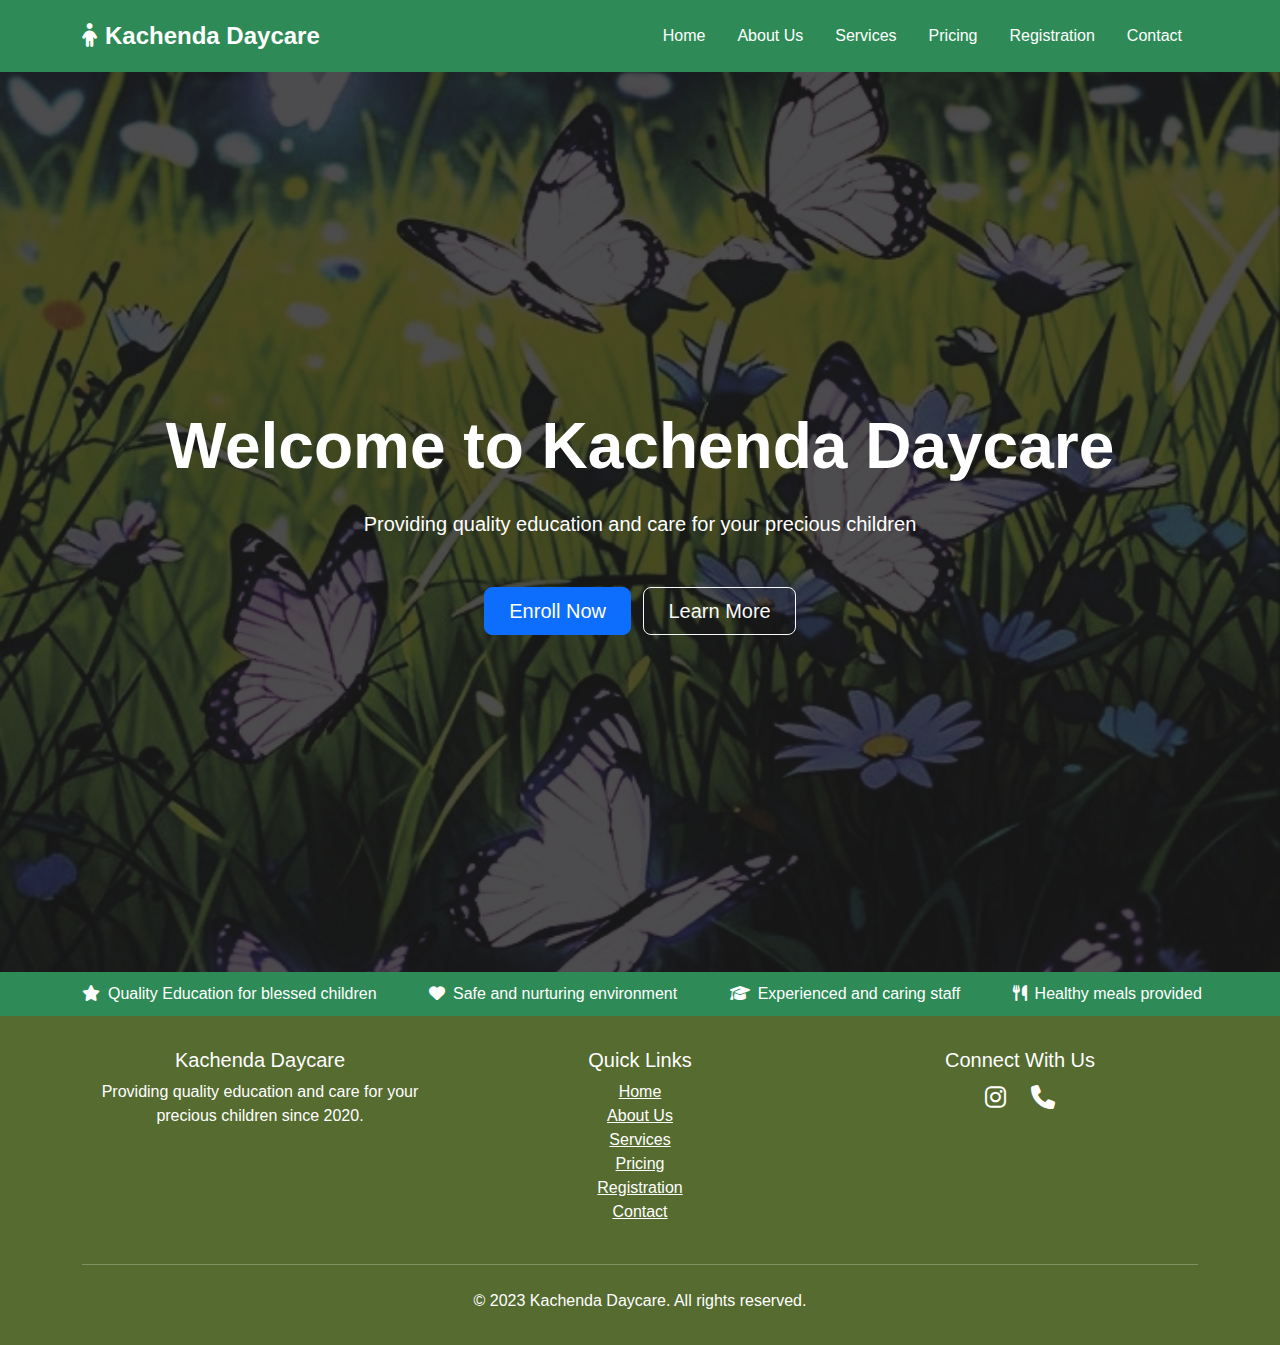
<file: index.html>
<!DOCTYPE html>
<html lang="en">
<head>
    <meta charset="UTF-8">
    <meta name="viewport" content="width=device-width, initial-scale=1.0">
    <title>Kachenda Daycare - Quality Education for Children</title>
    <link href="https://cdn.jsdelivr.net/npm/bootstrap@5.3.0/dist/css/bootstrap.min.css" rel="stylesheet">
    <link rel="stylesheet" href="https://cdnjs.cloudflare.com/ajax/libs/font-awesome/6.4.0/css/all.min.css">
    <style>
        :root {
            --primary-color: #2E8B57;
            --secondary-color: #FFA07A;
            --light-color: #FFF8DC;
            --dark-color: #556B2F;
        }
        
        body {
            font-family: 'Segoe UI', Tahoma, Geneva, Verdana, sans-serif;
            background-color: #f8f9fa;
            position: relative;
            min-height: 100vh;
        }
        
        /* Hero Section with Slideshow */
        .hero-section {
            position: relative;
            height: 100vh;
            overflow: hidden;
            color: white;
            display: flex;
            align-items: center;
            justify-content: center;
            text-align: center;
            background-color: #000;
        }
        
        .hero-section::before {
            content: '';
            position: absolute;
            top: 0;
            left: 0;
            width: 100%;
            height: 100%;
            background: rgba(0, 0, 0, 0.5);
            z-index: 1;
        }
        
        .hero-content {
            position: relative;
            z-index: 2;
            padding: 2rem;
        }
        
        .slideshow-img {
            position: absolute;
            top: 0;
            left: 0;
            width: 100%;
            height: 100%;
            object-fit: cover;
            opacity: 0;
            transition: opacity 1.5s ease-in-out;
        }
        
        .slideshow-img.active {
            opacity: 1;
        }
        
        /* Navigation */
        .navbar {
            background-color: var(--primary-color) !important;
            padding: 0.8rem 1rem;
        }
        
        .navbar-brand {
            font-weight: 700;
            font-size: 1.5rem;
        }
        
        .nav-link {
            color: white !important;
            font-weight: 500;
            padding: 0.5rem 1rem !important;
            transition: all 0.3s;
        }
        
        .nav-link:hover {
            background-color: rgba(255, 255, 255, 0.2);
            border-radius: 4px;
        }
        
        /* Content Sections */
        .section {
            padding: 4rem 0;
        }
        
        .section-title {
            color: var(--primary-color);
            margin-bottom: 2rem;
            position: relative;
            padding-bottom: 0.5rem;
        }
        
        .section-title::after {
            content: '';
            position: absolute;
            bottom: 0;
            left: 50%;
            transform: translateX(-50%);
            width: 80px;
            height: 3px;
            background-color: var(--secondary-color);
        }
        
        .section-dark {
            background-color: var(--dark-color);
            color: white;
        }
        
        .section-light {
            background-color: var(--light-color);
        }
        
        /* Cards */
        .card {
            border: none;
            border-radius: 10px;
            overflow: hidden;
            box-shadow: 0 5px 15px rgba(0, 0, 0, 0.1);
            transition: transform 0.3s;
            margin-bottom: 20px;
        }
        
        .card:hover {
            transform: translateY(-10px);
        }
        
        .card-img-top {
            height: 200px;
            object-fit: cover;
        }
        
        /* Tables */
        .pricing-table {
            background-color: white;
            border-radius: 10px;
            overflow: hidden;
            box-shadow: 0 5px 15px rgba(0, 0, 0, 0.1);
            margin-bottom: 2rem;
        }
        
        .table th {
            background-color: var(--primary-color);
            color: white;
        }
        
        /* Footer */
        footer {
            background-color: var(--dark-color);
            color: white;
            padding: 2rem 0;
        }
        
        .social-icons a {
            color: white;
            font-size: 1.5rem;
            margin: 0 10px;
            transition: color 0.3s;
        }
        
        .social-icons a:hover {
            color: var(--secondary-color);
        }
        
        /* Marquee */
        .marquee-container {
            background-color: var(--primary-color);
            color: white;
            padding: 10px 0;
            overflow: hidden;
            position: relative;
        }
        
        .marquee-content {
            display: inline-block;
            white-space: nowrap;
            animation: marquee 20s linear infinite;
        }
        
        @keyframes marquee {
            0% { transform: translateX(100%); }
            100% { transform: translateX(-100%); }
        }
        
        /* Responsive adjustments */
        @media (max-width: 768px) {
            .hero-content h1 {
                font-size: 2.5rem;
            }
            
            .section {
                padding: 2rem 0;
            }
        }
    </style>
</head>
<body>
    <!-- Navigation -->
    <nav class="navbar navbar-expand-lg navbar-dark sticky-top">
        <div class="container">
            <a class="navbar-brand" href="#">
                <i class="fas fa-child me-2"></i>Kachenda Daycare
            </a>
            <button class="navbar-toggler" type="button" data-bs-toggle="collapse" data-bs-target="#navbarNav">
                <span class="navbar-toggler-icon"></span>
            </button>
            <div class="collapse navbar-collapse" id="navbarNav">
                <ul class="navbar-nav ms-auto">
                    <li class="nav-item">
                        <a class="nav-link active" href="index.html">Home</a>
                    </li>
                    <li class="nav-item">
                        <a class="nav-link" href="pra4.html">About Us</a>
                    </li>
                    <li class="nav-item">
                        <a class="nav-link" href="pra5.html">Services</a>
                    </li>
                    <li class="nav-item">
                        <a class="nav-link" href="pra6.html">Pricing</a>
                    </li>
                    <li class="nav-item">
                        <a class="nav-link" href="pra3.html">Registration</a>
                    </li>
                    <li class="nav-item">
                        <a class="nav-link" href="pra2.html">Contact</a>
                    </li>
                </ul>
            </div>
        </div>
    </nav>

    <!-- Hero Section with Slideshow -->
    <section id="home" class="hero-section">
        <!-- Slideshow Images -->
        <img src="pics/baa.jpg" class="slideshow-img active" alt="Children playing">
        <img src="pics/Dora2.jpg" class="slideshow-img" alt="Daycare activities">
        <img src="pics/dora.jpg" class="slideshow-img" alt="Happy children">
        <img src="pics/care.jpg" class="slideshow-img" alt="Learning environment">
        
        <div class="hero-content container">
            <h1 class="display-3 fw-bold mb-4">Welcome to Kachenda Daycare</h1>
            <p class="lead mb-5">Providing quality education and care for your precious children</p>
            <a href="pra3.html" class="btn btn-primary btn-lg px-4 me-2">Enroll Now</a>
            <a href="#about" class="btn btn-outline-light btn-lg px-4">Learn More</a>
        </div>
    </section>

    <!-- Marquee -->
    <div class="marquee-container">
        <div class="container">
            <div class="marquee-content">
                <span class="me-5"><i class="fas fa-star me-2"></i>Quality Education for blessed children</span>
                <span class="me-5"><i class="fas fa-heart me-2"></i>Safe and nurturing environment</span>
                <span class="me-5"><i class="fas fa-graduation-cap me-2"></i>Experienced and caring staff</span>
                <span><i class="fas fa-utensils me-2"></i>Healthy meals provided</span>
            </div>
        </div>
    </div>
   
    </section>

    <!-- Footer -->
    <footer class="text-center">
        <div class="container">
            <div class="row">
                <div class="col-md-4 mb-4 mb-md-0">
                    <h5>Kachenda Daycare</h5>
                    <p>Providing quality education and care for your precious children since 2020.</p>
                </div>
                <div class="col-md-4 mb-4 mb-md-0">
                    <h5>Quick Links</h5>
                    <ul class="list-unstyled">
                        <li><a href="index.html" class="text-white">Home</a></li>
                        <li><a href="pra4.html" class="text-white">About Us</a></li>
                        <li><a href="pra5.html" class="text-white">Services</a></li>
                        <li><a href="pra6.html" class="text-white">Pricing</a></li>
                        <li><a href="pra6.html" class="text-white">Registration</a></li>
                        <li><a href="pra2.html" class="text-white">Contact</a></li>
                    </ul>
                </div>
                <div class="col-md-4">
                    <h5>Connect With Us</h5>
                    <div class="social-icons">
                        <a href="https://instagram.com/kachendadaycare"><i class="fab fa-instagram"></i></a>
                        <a href="tel:+255687733755"><i class="fas fa-phone"></i></a>
                    </div>
                </div>
            </div>
            <hr class="my-4 bg-light">
            <p class="mb-0">&copy; 2023 Kachenda Daycare. All rights reserved.</p>
        </div>
    </footer>

    <!-- Bootstrap JS and dependencies -->
    <script src="https://cdn.jsdelivr.net/npm/bootstrap@5.3.0/dist/js/bootstrap.bundle.min.js"></script>
    
    <script>
        // Slideshow functionality
        document.addEventListener('DOMContentLoaded', function() {
            const images = document.querySelectorAll('.slideshow-img');
            let currentImage = 0;
            
            function changeImage() {
                images[currentImage].classList.remove('active');
                currentImage = (currentImage + 1) % images.length;
                images[currentImage].classList.add('active');
            }
            
            setInterval(changeImage, 5000);
            
            // Smooth scrolling for anchor links
            document.querySelectorAll('a[href^="#"]').forEach(anchor => {
                anchor.addEventListener('click', function(e) {
                    e.preventDefault();
                    document.querySelector(this.getAttribute('href')).scrollIntoView({
                        behavior: 'smooth'
                    });
                });
            });
        });
    </script>
</body>
</html>
</file>
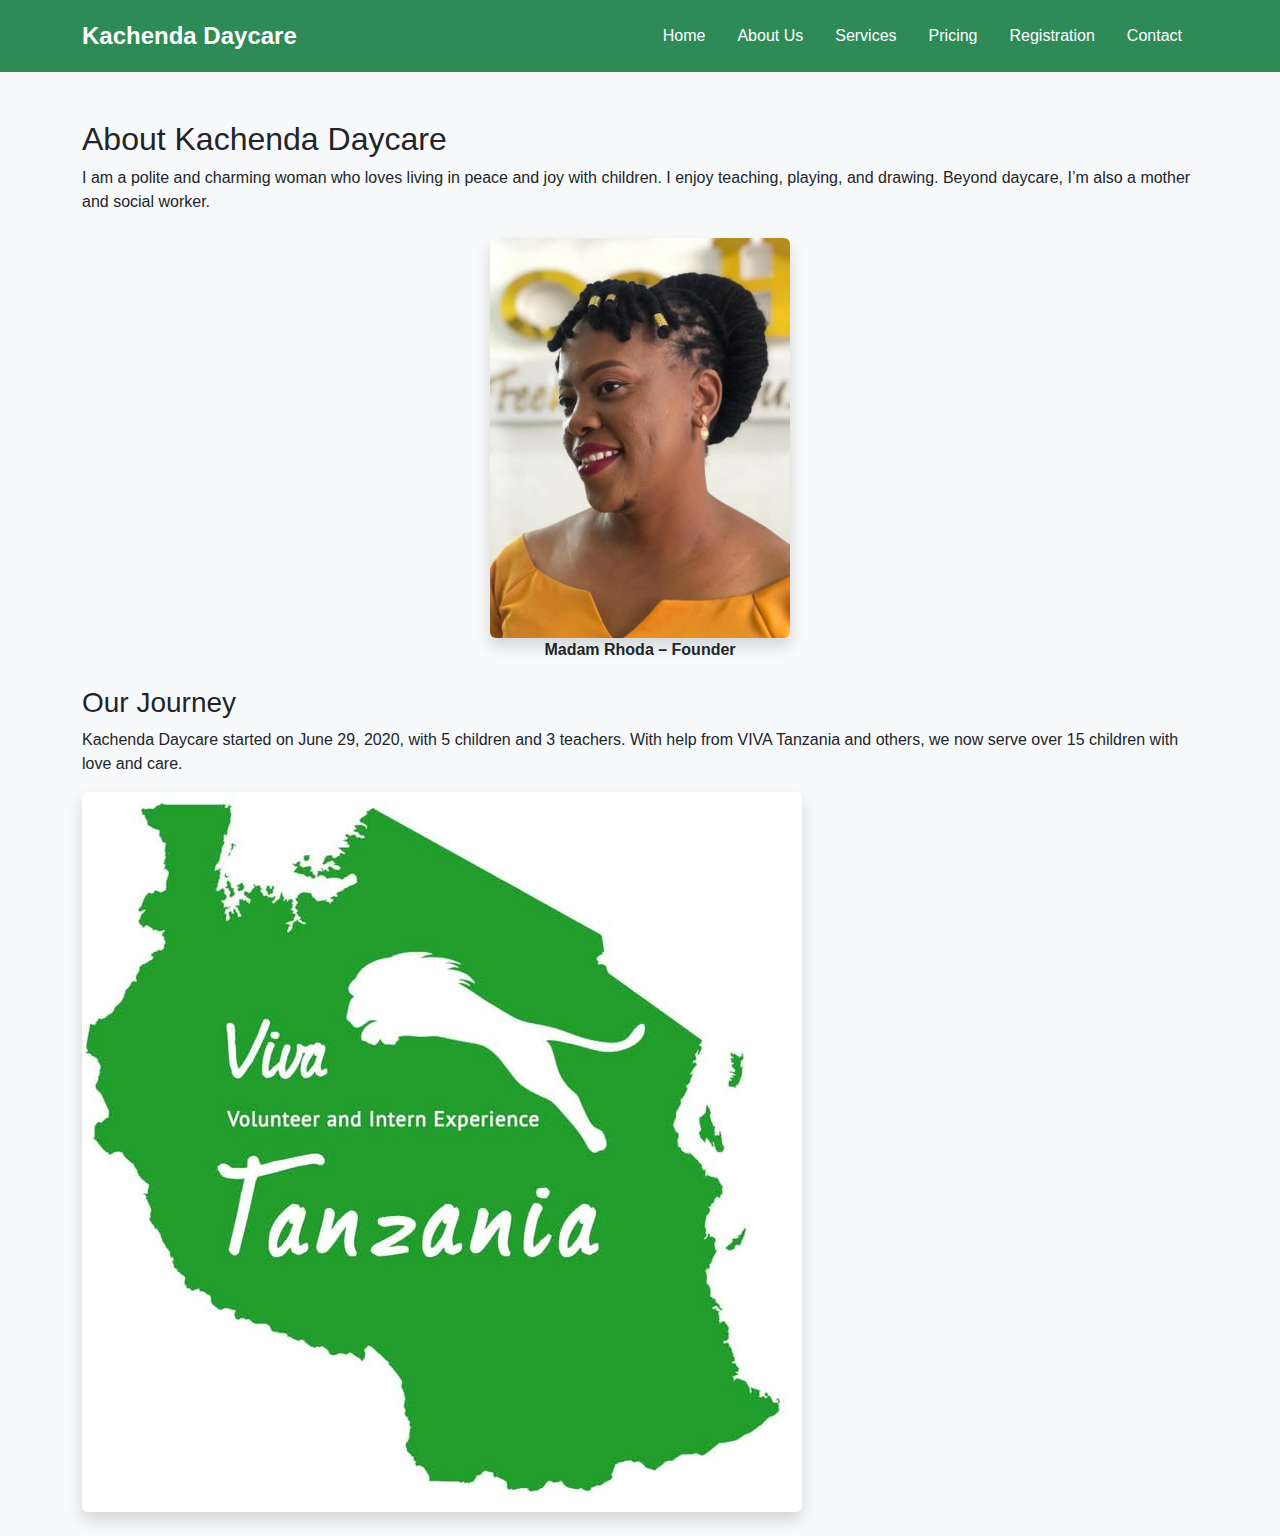
<file: pra4.html>
<!DOCTYPE html>
<html lang="en">
<head>
  <meta charset="UTF-8" />
  <title>About Us - Kachenda Daycare</title>
  <link href="https://cdn.jsdelivr.net/npm/bootstrap@5.3.3/dist/css/bootstrap.min.css" rel="stylesheet" />
</head>
<style>
    :root {
            --primary-color: #2E8B57;
            --secondary-color: #FFA07A;
            --light-color: #FFF8DC;
            --dark-color: #556B2F;
        }
        
        body {
            font-family: 'Segoe UI', Tahoma, Geneva, Verdana, sans-serif;
            background-color: #f8f9fa;
            position: relative;
            min-height: 100vh;
        }
        
        /* Hero Section with Slideshow */
        .hero-section {
            position: relative;
            height: 100vh;
            overflow: hidden;
            color: white;
            display: flex;
            align-items: center;
            justify-content: center;
            text-align: center;
            background-color: #000;
        }
        
        .hero-section::before {
            content: '';
            position: absolute;
            top: 0;
            left: 0;
            width: 100%;
            height: 100%;
            background: rgba(0, 0, 0, 0.5);
            z-index: 1;
        }
        
        .hero-content {
            position: relative;
            z-index: 2;
            padding: 2rem;
        }
        
        .slideshow-img {
            position: absolute;
            top: 0;
            left: 0;
            width: 100%;
            height: 100%;
            object-fit: cover;
            opacity: 0;
            transition: opacity 1.5s ease-in-out;
        }
        
        .slideshow-img.active {
            opacity: 1;
        }
        
        /* Navigation */
        .navbar {
            background-color: var(--primary-color) !important;
            padding: 0.8rem 1rem;
        }
        
        .navbar-brand {
            font-weight: 700;
            font-size: 1.5rem;
        }
        
        .nav-link {
            color: white !important;
            font-weight: 500;
            padding: 0.5rem 1rem !important;
            transition: all 0.3s;
        }
        
        .nav-link:hover {
            background-color: rgba(255, 255, 255, 0.2);
            border-radius: 4px;
        }
        
        /* Content Sections */
        .section {
            padding: 4rem 0;
        }
        
        .section-title {
            color: var(--primary-color);
            margin-bottom: 2rem;
            position: relative;
            padding-bottom: 0.5rem;
        }
        
        .section-title::after {
            content: '';
            position: absolute;
            bottom: 0;
            left: 50%;
            transform: translateX(-50%);
            width: 80px;
            height: 3px;
            background-color: var(--secondary-color);
        }
        
        .section-dark {
            background-color: var(--dark-color);
            color: white;
        }
        
        .section-light {
            background-color: var(--light-color);
        }
        
        /* Cards */
        .card {
            border: none;
            border-radius: 10px;
            overflow: hidden;
            box-shadow: 0 5px 15px rgba(0, 0, 0, 0.1);
            transition: transform 0.3s;
            margin-bottom: 20px;
        }
        
        .card:hover {
            transform: translateY(-10px);
        }
        
        .card-img-top {
            height: 200px;
            object-fit: cover;
        }
</style>
<body>
  <!-- Navbar -->
  <nav class="navbar navbar-expand-lg navbar-dark bg-success sticky-top">
    <div class="container">
      <a class="navbar-brand" href="index.html">Kachenda Daycare</a>
      <button class="navbar-toggler" data-bs-toggle="collapse" data-bs-target="#navbarNav">
        <span class="navbar-toggler-icon"></span>
      </button>
      <div class="collapse navbar-collapse" id="navbarNav">
        <ul class="navbar-nav ms-auto">
          <li class="nav-item"><a class="nav-link" href="index.html">Home</a></li>
          <li class="nav-item"><a class="nav-link active" href="pra4.html">About Us</a></li>
          <li class="nav-item"><a class="nav-link" href="pra5.html">Services</a></li>
          <li class="nav-item"><a class="nav-link" href="pra6.html">Pricing</a></li>
          <li class="nav-item"><a class="nav-link" href="pra3.html">Registration</a></li>
          <li class="nav-item"><a class="nav-link" href="pra4.html">Contact</a></li>
        </ul>
      </div>
    </div>
  </nav>

  <!-- About Content -->
  <div class="container mt-5">
    <h2>About Kachenda Daycare</h2>
    <p>I am a polite and charming woman who loves living in peace and joy with children. I enjoy teaching, playing, and drawing. Beyond daycare, I’m also a mother and social worker.</p>

    <div class="text-center my-4">
      <img src="pics/MadamRhoda.jpg" class="img-fluid rounded shadow" alt="Madam Rhoda" width="300">
      <p><strong>Madam Rhoda – Founder</strong></p>
    </div>

    <h3>Our Journey</h3>
    <p>Kachenda Daycare started on June 29, 2020, with 5 children and 3 teachers. With help from VIVA Tanzania and others, we now serve over 15 children with love and care.</p>
    <img src="pics/VIVATZ.jpg" class="img-fluid rounded shadow mb-4" alt="VIVA TZ">
  </div>

  <script src="https://cdn.jsdelivr.net/npm/bootstrap@5.3.3/dist/js/bootstrap.bundle.min.js"></script>
</body>
</html>
</file>
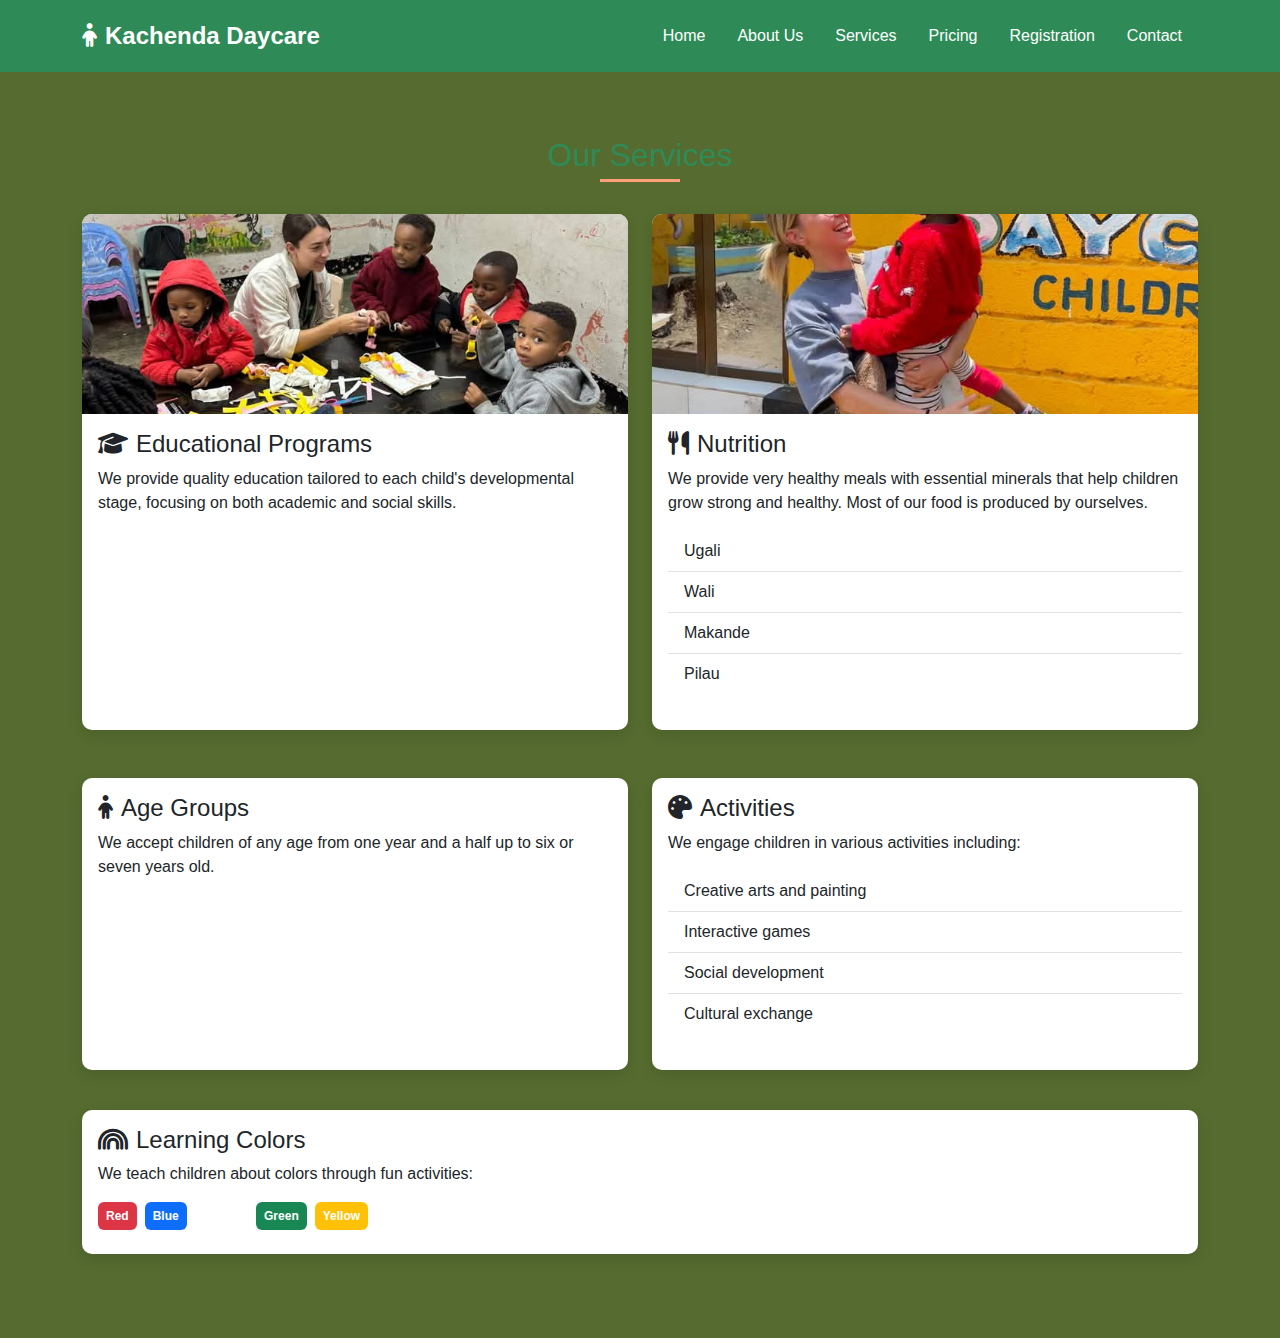
<file: pra5.html>
<!DOCTYPE html>
<html lang="en">
<head>
  <meta charset="UTF-8" />
  <meta name="viewport" content="width=device-width, initial-scale=1.0"/>
  <title>Kachenda Daycare</title>
  <link href="https://cdn.jsdelivr.net/npm/bootstrap@5.3.0/dist/css/bootstrap.min.css" rel="stylesheet"/>
  <link rel="stylesheet" href="https://cdnjs.cloudflare.com/ajax/libs/font-awesome/6.4.0/css/all.min.css"/>
  <style>
    :root {
      --primary-color: #2E8B57;
      --secondary-color: #FFA07A;
      --light-color: #FFF8DC;
      --dark-color: #556B2F;
    }
    body {
      font-family: 'Segoe UI', Tahoma, Geneva, Verdana, sans-serif;
      background-color: #f8f9fa;
      position: relative;
      min-height: 100vh;
    }
    .hero-section {
      position: relative;
      height: 100vh;
      overflow: hidden;
      color: white;
      display: flex;
      align-items: center;
      justify-content: center;
      text-align: center;
      background-color: #000;
    }
    .hero-section::before {
      content: '';
      position: absolute;
      top: 0;
      left: 0;
      width: 100%;
      height: 100%;
      background: rgba(0, 0, 0, 0.5);
      z-index: 1;
    }
    .hero-content {
      position: relative;
      z-index: 2;
      padding: 2rem;
    }
    .slideshow-img {
      position: absolute;
      top: 0;
      left: 0;
      width: 100%;
      height: 100%;
      object-fit: cover;
      opacity: 0;
      transition: opacity 1.5s ease-in-out;
    }
    .slideshow-img.active {
      opacity: 1;
    }
    .navbar {
      background-color: var(--primary-color) !important;
      padding: 0.8rem 1rem;
    }
    .navbar-brand {
      font-weight: 700;
      font-size: 1.5rem;
    }
    .nav-link {
      color: white !important;
      font-weight: 500;
      padding: 0.5rem 1rem !important;
      transition: all 0.3s;
    }
    .nav-link:hover {
      background-color: rgba(255, 255, 255, 0.2);
      border-radius: 4px;
    }
    .section {
      padding: 4rem 0;
    }
    .section-title {
      color: var(--primary-color);
      margin-bottom: 2rem;
      position: relative;
      padding-bottom: 0.5rem;
    }
    .section-title::after {
      content: '';
      position: absolute;
      bottom: 0;
      left: 50%;
      transform: translateX(-50%);
      width: 80px;
      height: 3px;
      background-color: var(--secondary-color);
    }
    .section-dark {
      background-color: var(--dark-color);
      color: white;
    }
    .section-light {
      background-color: var(--light-color);
    }
    .card {
      border: none;
      border-radius: 10px;
      overflow: hidden;
      box-shadow: 0 5px 15px rgba(0, 0, 0, 0.1);
      transition: transform 0.3s;
      margin-bottom: 20px;
    }
    .card:hover {
      transform: translateY(-10px);
    }
    .card-img-top {
      height: 200px;
      object-fit: cover;
    }
    .pricing-table {
      background-color: white;
      border-radius: 10px;
      overflow: hidden;
      box-shadow: 0 5px 15px rgba(0, 0, 0, 0.1);
      margin-bottom: 2rem;
    }
    .table th {
      background-color: var(--primary-color);
      color: white;
    }
  </style>
</head>
<body>

  <!-- Navbar -->
  <nav class="navbar navbar-expand-lg navbar-dark sticky-top">
    <div class="container">
      <a class="navbar-brand" href="#">
        <i class="fas fa-child me-2"></i>Kachenda Daycare
      </a>
      <button class="navbar-toggler" type="button" data-bs-toggle="collapse" data-bs-target="#navbarNav">
        <span class="navbar-toggler-icon"></span>
      </button>
      <div class="collapse navbar-collapse" id="navbarNav">
        <ul class="navbar-nav ms-auto">
          <li class="nav-item"><a class="nav-link active" href="index.html">Home</a></li>
          <li class="nav-item"><a class="nav-link" href="pra4.html">About Us</a></li>
          <li class="nav-item"><a class="nav-link" href="pra5.html">Services</a></li>
          <li class="nav-item"><a class="nav-link" href="pra6.html">Pricing</a></li>
          <li class="nav-item"><a class="nav-link" href="pra3.html">Registration</a></li>
          <li class="nav-item"><a class="nav-link" href="pra2.html">Contact</a></li>
        </ul>
      </div>
    </div>
  </nav>

  <!-- Services Section -->
  <section id="services" class="section section-dark">
    <div class="container">
      <h2 class="text-center section-title">Our Services</h2>

      <div class="row">
        <div class="col-md-6 mb-4">
          <div class="card h-100">
            <img src="pics/fun 1.jpg" class="card-img-top" alt="Children activities">
            <div class="card-body">
              <h4 class="card-title"><i class="fas fa-graduation-cap me-2"></i>Educational Programs</h4>
              <p class="card-text">We provide quality education tailored to each child's developmental stage, focusing on both academic and social skills.</p>
            </div>
          </div>
        </div>

        <div class="col-md-6 mb-4">
          <div class="card h-100">
            <img src="pics/mona.jpg" class="card-img-top" alt="Healthy meals">
            <div class="card-body">
              <h4 class="card-title"><i class="fas fa-utensils me-2"></i>Nutrition</h4>
              <p class="card-text">We provide very healthy meals with essential minerals that help children grow strong and healthy. Most of our food is produced by ourselves.</p>
              <ul class="list-group list-group-flush">
                <li class="list-group-item">Ugali</li>
                <li class="list-group-item">Wali</li>
                <li class="list-group-item">Makande</li>
                <li class="list-group-item">Pilau</li>
              </ul>
            </div>
          </div>
        </div>
      </div>

      <div class="row mt-4">
        <div class="col-md-6 mb-4">
          <div class="card h-100">
            <div class="card-body">
              <h4 class="card-title"><i class="fas fa-child me-2"></i>Age Groups</h4>
              <p class="card-text">We accept children of any age from one year and a half up to six or seven years old.</p>
            </div>
          </div>
        </div>

        <div class="col-md-6 mb-4">
          <div class="card h-100">
            <div class="card-body">
              <h4 class="card-title"><i class="fas fa-palette me-2"></i>Activities</h4>
              <p>We engage children in various activities including:</p>
              <ul class="list-group list-group-flush">
                <li class="list-group-item">Creative arts and painting</li>
                <li class="list-group-item">Interactive games</li>
                <li class="list-group-item">Social development</li>
                <li class="list-group-item">Cultural exchange</li>
              </ul>
            </div>
          </div>
        </div>
      </div>

      <div class="row mt-3">
        <div class="col-12">
          <div class="card">
            <div class="card-body">
              <h4 class="card-title"><i class="fas fa-rainbow me-2"></i>Learning Colors</h4>
              <p>We teach children about colors through fun activities:</p>
              <div class="d-flex flex-wrap">
                <span class="badge bg-danger me-2 mb-2 p-2">Red</span>
                <span class="badge bg-primary me-2 mb-2 p-2">Blue</span>
                <span class="badge bg-purple me-2 mb-2 p-2">Purple</span>
                <span class="badge bg-success me-2 mb-2 p-2">Green</span>
                <span class="badge bg-warning me-2 mb-2 p-2">Yellow</span>
              </div>
            </div>
          </div>
        </div>
      </div>
    </div>
  </section>

  <!-- ✅ Bootstrap Bundle JS (for navbar and other components) -->
  <script src="https://cdn.jsdelivr.net/npm/bootstrap@5.3.0/dist/js/bootstrap.bundle.min.js"></script>
</body>
</html>
</file>
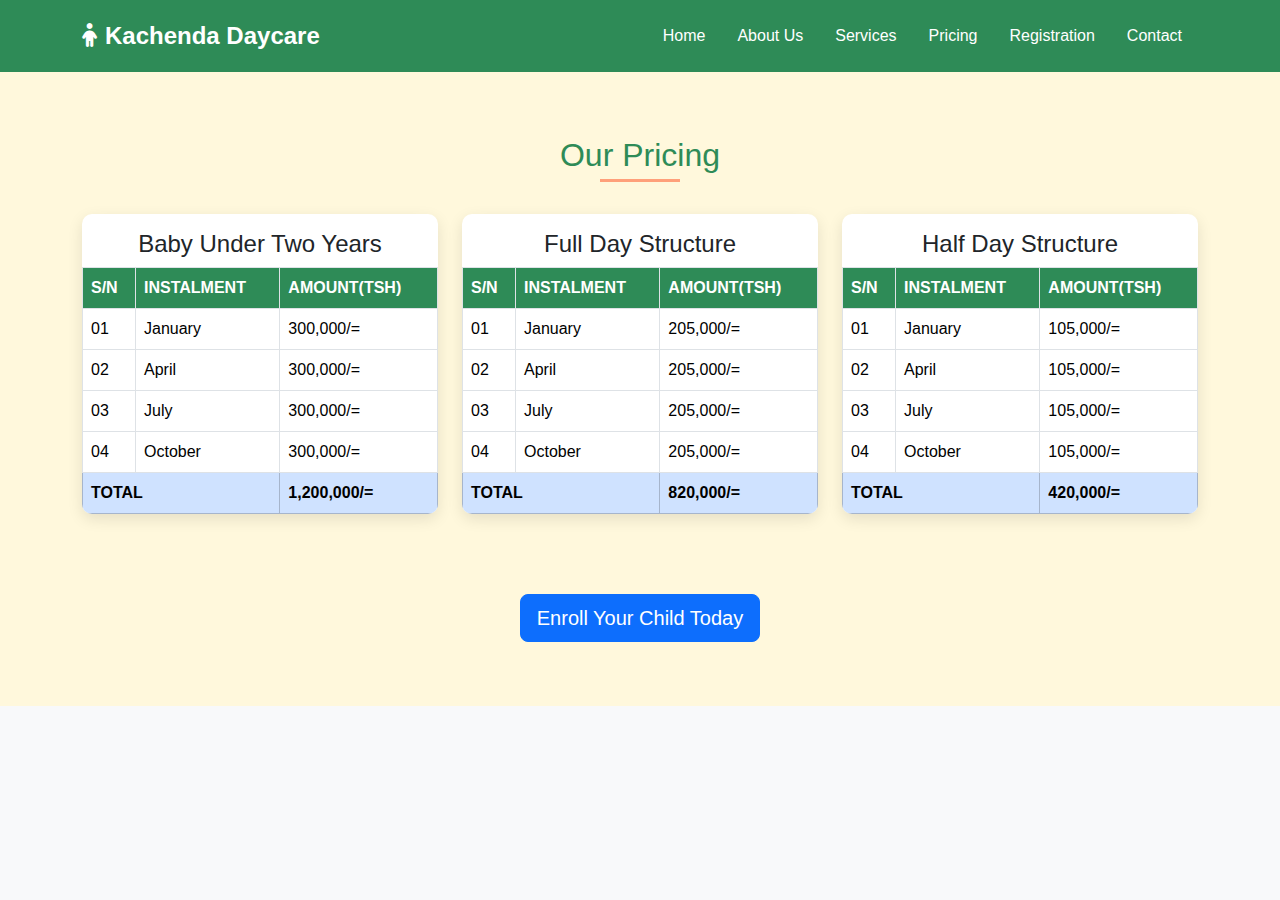
<file: pra6.html>
<!DOCTYPE html>
<html lang="en">
<head>
    <meta charset="UTF-8">
    <meta name="viewport" content="width=device-width, initial-scale=1.0">
    <title>Document</title>
    <link href="https://cdn.jsdelivr.net/npm/bootstrap@5.3.0/dist/css/bootstrap.min.css" rel="stylesheet">
    <link rel="stylesheet" href="https://cdnjs.cloudflare.com/ajax/libs/font-awesome/6.4.0/css/all.min.css">
</head>
<style>
    :root {
            --primary-color: #2E8B57;
            --secondary-color: #FFA07A;
            --light-color: #FFF8DC;
            --dark-color: #556B2F;
        }
        
        body {
            font-family: 'Segoe UI', Tahoma, Geneva, Verdana, sans-serif;
            background-color: #f8f9fa;
            position: relative;
            min-height: 100vh;
        }
        
        /* Hero Section with Slideshow */
        .hero-section {
            position: relative;
            height: 100vh;
            overflow: hidden;
            color: white;
            display: flex;
            align-items: center;
            justify-content: center;
            text-align: center;
            background-color: #000;
        }
        
        .hero-section::before {
            content: '';
            position: absolute;
            top: 0;
            left: 0;
            width: 100%;
            height: 100%;
            background: rgba(0, 0, 0, 0.5);
            z-index: 1;
        }
        
        .hero-content {
            position: relative;
            z-index: 2;
            padding: 2rem;
        }
        
        .slideshow-img {
            position: absolute;
            top: 0;
            left: 0;
            width: 100%;
            height: 100%;
            object-fit: cover;
            opacity: 0;
            transition: opacity 1.5s ease-in-out;
        }
        
        .slideshow-img.active {
            opacity: 1;
        }
        
        /* Navigation */
        .navbar {
            background-color: var(--primary-color) !important;
            padding: 0.8rem 1rem;
        }
        
        .navbar-brand {
            font-weight: 700;
            font-size: 1.5rem;
        }
        
        .nav-link {
            color: white !important;
            font-weight: 500;
            padding: 0.5rem 1rem !important;
            transition: all 0.3s;
        }
        
        .nav-link:hover {
            background-color: rgba(255, 255, 255, 0.2);
            border-radius: 4px;
        }
        
        /* Content Sections */
        .section {
            padding: 4rem 0;
        }
        
        .section-title {
            color: var(--primary-color);
            margin-bottom: 2rem;
            position: relative;
            padding-bottom: 0.5rem;
        }
        
        .section-title::after {
            content: '';
            position: absolute;
            bottom: 0;
            left: 50%;
            transform: translateX(-50%);
            width: 80px;
            height: 3px;
            background-color: var(--secondary-color);
        }
        
        .section-dark {
            background-color: var(--dark-color);
            color: white;
        }
        
        .section-light {
            background-color: var(--light-color);
        }
        
        /* Cards */
        .card {
            border: none;
            border-radius: 10px;
            overflow: hidden;
            box-shadow: 0 5px 15px rgba(0, 0, 0, 0.1);
            transition: transform 0.3s;
            margin-bottom: 20px;
        }
        
        .card:hover {
            transform: translateY(-10px);
        }
        
        .card-img-top {
            height: 200px;
            object-fit: cover;
        }
        
        /* Tables */
        .pricing-table {
            background-color: white;
            border-radius: 10px;
            overflow: hidden;
            box-shadow: 0 5px 15px rgba(0, 0, 0, 0.1);
            margin-bottom: 2rem;
        }
        
        .table th {
            background-color: var(--primary-color);
            color: white;
        }
</style>
<body>
    <nav class="navbar navbar-expand-lg navbar-dark sticky-top">
        <div class="container">
            <a class="navbar-brand" href="#">
                <i class="fas fa-child me-2"></i>Kachenda Daycare
            </a>
            <button class="navbar-toggler" type="button" data-bs-toggle="collapse" data-bs-target="#navbarNav">
                <span class="navbar-toggler-icon"></span>
            </button>
            <div class="collapse navbar-collapse" id="navbarNav">
                <ul class="navbar-nav ms-auto">
                    <li class="nav-item">
                        <a class="nav-link active" href="index.html">Home</a>
                    </li>
                    <li class="nav-item">
                        <a class="nav-link" href="pra4.html">About Us</a>
                    </li>
                    <li class="nav-item">
                        <a class="nav-link" href="pra5.html">Services</a>
                    </li>
                    <li class="nav-item">
                        <a class="nav-link" href="pra6.html">Pricing</a>
                    </li>
                    <li class="nav-item">
                        <a class="nav-link" href="pra3.html">Registration</a>
                    </li>
                    <li class="nav-item">
                        <a class="nav-link" href="pra2.html">Contact</a>
                    </li>
                </ul>
            </div>
        </div>
    </nav>

    <section id="pricing" class="section section-light">
        <div class="container">
            <h2 class="text-center section-title">Our Pricing</h2>
            
            <div class="row">
                <div class="col-md-4 mb-4">
                    <div class="pricing-table">
                        <div class="table-responsive">
                            <table class="table table-bordered mb-0">
                                <h4 class="text-center mt-3">Baby Under Two Years</h4>
                                <thead>
                                    <tr>
                                        <th>S/N</th>
                                        <th>INSTALMENT</th>
                                        <th>AMOUNT(TSH)</th>
                                    </tr>
                                </thead>
                                <tbody>
                                    <tr>
                                        <td>01</td>
                                        <td>January</td>
                                        <td>300,000/=</td>
                                    </tr>
                                    <tr>
                                        <td>02</td>
                                        <td>April</td>
                                        <td>300,000/=</td>
                                    </tr>
                                    <tr>
                                        <td>03</td>
                                        <td>July</td>
                                        <td>300,000/=</td>
                                    </tr>
                                    <tr>
                                        <td>04</td>
                                        <td>October</td>
                                        <td>300,000/=</td>
                                    </tr>
                                    <tr class="table-primary">
                                        <td colspan="2"><strong>TOTAL</strong></td>
                                        <td><strong>1,200,000/=</strong></td>
                                    </tr>
                                </tbody>
                            </table>
                        </div>
                    </div>
                </div>
                
                <div class="col-md-4 mb-4">
                    <div class="pricing-table">
                        <div class="table-responsive">
                            <table class="table table-bordered mb-0">
                                <h4 class="text-center mt-3">Full Day Structure</h4>
                                <thead>
                                    <tr>
                                        <th>S/N</th>
                                        <th>INSTALMENT</th>
                                        <th>AMOUNT(TSH)</th>
                                    </tr>
                                </thead>
                                <tbody>
                                    <tr>
                                        <td>01</td>
                                        <td>January</td>
                                        <td>205,000/=</td>
                                    </tr>
                                    <tr>
                                        <td>02</td>
                                        <td>April</td>
                                        <td>205,000/=</td>
                                    </tr>
                                    <tr>
                                        <td>03</td>
                                        <td>July</td>
                                        <td>205,000/=</td>
                                    </tr>
                                    <tr>
                                        <td>04</td>
                                        <td>October</td>
                                        <td>205,000/=</td>
                                    </tr>
                                    <tr class="table-primary">
                                        <td colspan="2"><strong>TOTAL</strong></td>
                                        <td><strong>820,000/=</strong></td>
                                    </tr>
                                </tbody>
                            </table>
                        </div>
                    </div>
                </div>
                
                <div class="col-md-4 mb-4">
                    <div class="pricing-table">
                        <div class="table-responsive">
                            <table class="table table-bordered mb-0">
                                <h4 class="text-center mt-3">Half Day Structure</h4>
                                <thead>
                                    <tr>
                                        <th>S/N</th>
                                        <th>INSTALMENT</th>
                                        <th>AMOUNT(TSH)</th>
                                    </tr>
                                </thead>
                                <tbody>
                                    <tr>
                                        <td>01</td>
                                        <td>January</td>
                                        <td>105,000/=</td>
                                    </tr>
                                    <tr>
                                        <td>02</td>
                                        <td>April</td>
                                        <td>105,000/=</td>
                                    </tr>
                                    <tr>
                                        <td>03</td>
                                        <td>July</td>
                                        <td>105,000/=</td>
                                    </tr>
                                    <tr>
                                        <td>04</td>
                                        <td>October</td>
                                        <td>105,000/=</td>
                                    </tr>
                                    <tr class="table-primary">
                                        <td colspan="2"><strong>TOTAL</strong></td>
                                        <td><strong>420,000/=</strong></td>
                                    </tr>
                                </tbody>
                            </table>
                        </div>
                    </div>
                </div>
            </div>
            
            <div class="text-center mt-4">
                <a href="pra3.html" class="btn btn-primary btn-lg">Enroll Your Child Today</a>
            </div>
        </div>
    </section>

    <script src="https://cdn.jsdelivr.net/npm/bootstrap@5.3.0/dist/js/bootstrap.bundle.min.js"></script>
</body>
</html>
</file>
